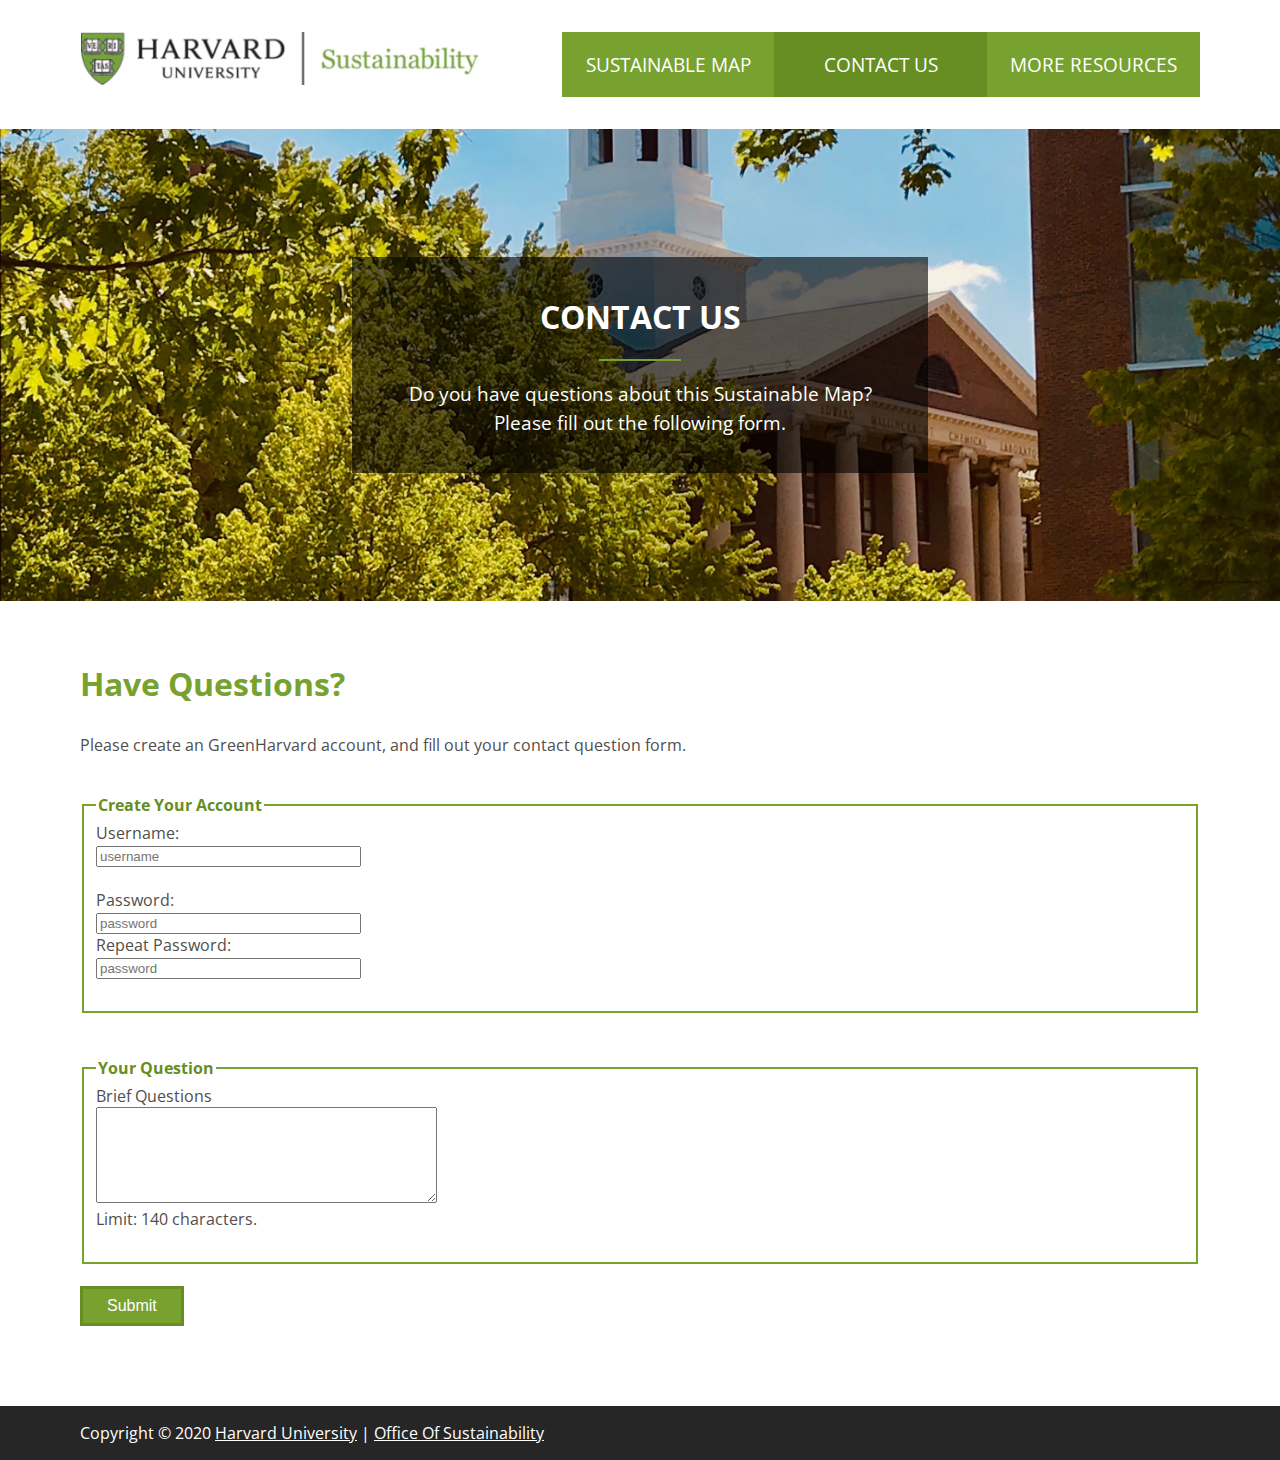
<file: contact.html>
<!doctype html>
<html>
<head>
<meta charset="UTF-8">
<title>Harvard Sustainable Map</title>
<link rel="preconnect" href="https://fonts.gstatic.com">
<link href="https://fonts.googleapis.com/css2?family=Open+Sans&display=swap" rel="stylesheet">
<script src="faq&contact.js" type="text/javascript" defer></script>
<link href="layout.css" rel="stylesheet" type="text/css">
</head>

<body>
<div class="header">
  <div class="logo"> <a href="https://green.harvard.edu/" target="_blank"><img src="img/logo.png" alt="sustainable Harvard logo"></a> </div>
  <div class="nav">
    <div id="more"><a href="https://green.harvard.edu/tools-resources/green-tip/harvard-sustainability-walking-map" target="_blank">MORE RESOURCES</a></div>
    <div id="contact" style="background: #678e23"><a href="contact.html" >CONTACT US</a></div>
    <div id="map"><a href="index.html">SUSTAINABLE MAP</a> </div>
  </div>
</div>
<div class="hero">
  <div class="bigContainer">
    <div class="mainInfo">
      <h1>CONTACT US</h1>
      <hr>
      <p>Do you have questions about this Sustainable Map? Please fill out the following form. </p>
    </div>
  </div>
</div>
<div class="content">
  <h2>Have Questions?</h2>

	<p>Please create an GreenHarvard account, and fill out your contact question form.</p>
<div id="contactForm"> 
	
 <form autocomplete="off" action="" name="hw5Form" id="hw5Form"><br>
        <fieldset name="LoginInfo">
			Username:<br><input size="30" placeholder="username"
            name="username" id="username" type="text"> <br>
          <br>
          Password:<br>
          <input size="30" required="required" placeholder="password" name="pwd1"
            id="pwd1" type="password" onkeyup = "checkLenth()"> <span class="hint" id="pwd1Hint">Password
            is too short (must be at least 8 characters)</span> <br>
          Repeat Password:<br>
          <input size="30" required="required" placeholder="password" name="pwd2"
            id="pwd2" type="password" onkeyup = "checkMatch()"> <span class="hint" id="pwd2Hint">Passwords
            don't match</span><br>
          <br>
          <legend>Create Your Account</legend></fieldset>
        <br>
        <br>
        <fieldset id="bioInfo">Brief Questions<br>
          <textarea wrap="soft" rows="6" cols="40" name="bio" id="bio" onKeyUp="checkBio()"></textarea>
          <div id="charLimit">Limit: 140 characters. <span id="counter"></span></div>
          <br>
          <legend>Your Question</legend></fieldset>
        <br>
	           <button type="submit" id="submitBtn" name="submit">Submit</button><br>

      </form>
	
	</div>

</div>

<footer>Copyright © 2020&nbsp;<a class="footerLink" href="https://harvard.edu/" target="_blank">Harvard University</a>&nbsp;|&nbsp;<a class="footerLink" href="https://green.harvard.edu/" target="_blank">Office Of Sustainability</a></footer>
</body>
</html>
</file>
<file: layout.css>
@charset "UTF-8";
/* CSS Document */
body {
  font-family: 'Open Sans', sans-serif;
  color: #514e4c;
  margin: 0;
}
.header {
  display: flex;
}
.logo {
  flex-basis: 20%;
  float: left;
  padding: 2em 0 2em 5em;
}
.logo img {
  width: 400px;
}
.nav {
  flex-basis: 80%;
  float: right;
  padding: 2em 5em 2em 0;
}
#map, #contact, #more {
  float: right;
  width: 9em;
  text-align: center;
  background: #78a22f;
  padding: 1em 20px;
  font-size: 1.2em;
}
#map a, #contact a, #more a {
  text-decoration: none;
  color: white;
}
.thisPage {
  background: #678e23;
}
.bigContainer {
  background-image: url("img/cover.jpg");
  background-position: center;
  background-repeat: no-repeat;
  background-size: cover;
  display: flex;
  clear: both;
  text-align: center;
}
.mainInfo {
  width: 40%;
  margin: auto;
  text-align: center;
  color: white;
  background: rgba(0, 0, 0, 0.60);
  padding: 1em 2em;
  margin: 8em auto;
}
.mainInfo p {
  line-height: 150%;
  font-size: 1.2em;
}
.mainInfo hr {
  width: 5em;
  border-color: #78a22f;
  border-width: 1px;
  border-style: solid;
}
.content {
  padding: 2em 5em;
}
.content h2 {
  color: #78a22f;
  font-size: 2em;
  line-height: 150%;
}
.content h3 {
  font-size: 1.5em;
}
.content a {
  color: #78a22f;
  text-decoration: none;
}
.content a:hover {
  text-decoration: underline;
}
#mappic{
	width: 100%;
	border-style: solid;
	border-color: #78a22f;
}
footer {
  display: flex;
  padding: 1em 5em;
  background: #262626;
  margin-top: 3em;
  color: white;
  bottom: 0;
}
.footerLink {
  text-decoration: underline;
  color: white;
}
.footerLink:hover {
  color: #78a22f;
}
/*form*/
.hint {
  display: none;
  color: red;
}
#counter {
  color: rgba(130, 130, 130, 1.00);
}
#submitBtn {
  background: #78a22f;
  font-size: 1em;
  border-color: #678e23;
  border-width: medium;
  border-style: solid;
	padding: 0.5em 1.5em;
	color: white;
}
fieldset{
  border-color: #78a22f;
	border-style: solid;
}
legend{
	font-weight: bold;
	color: #678e23;
}
</file>
